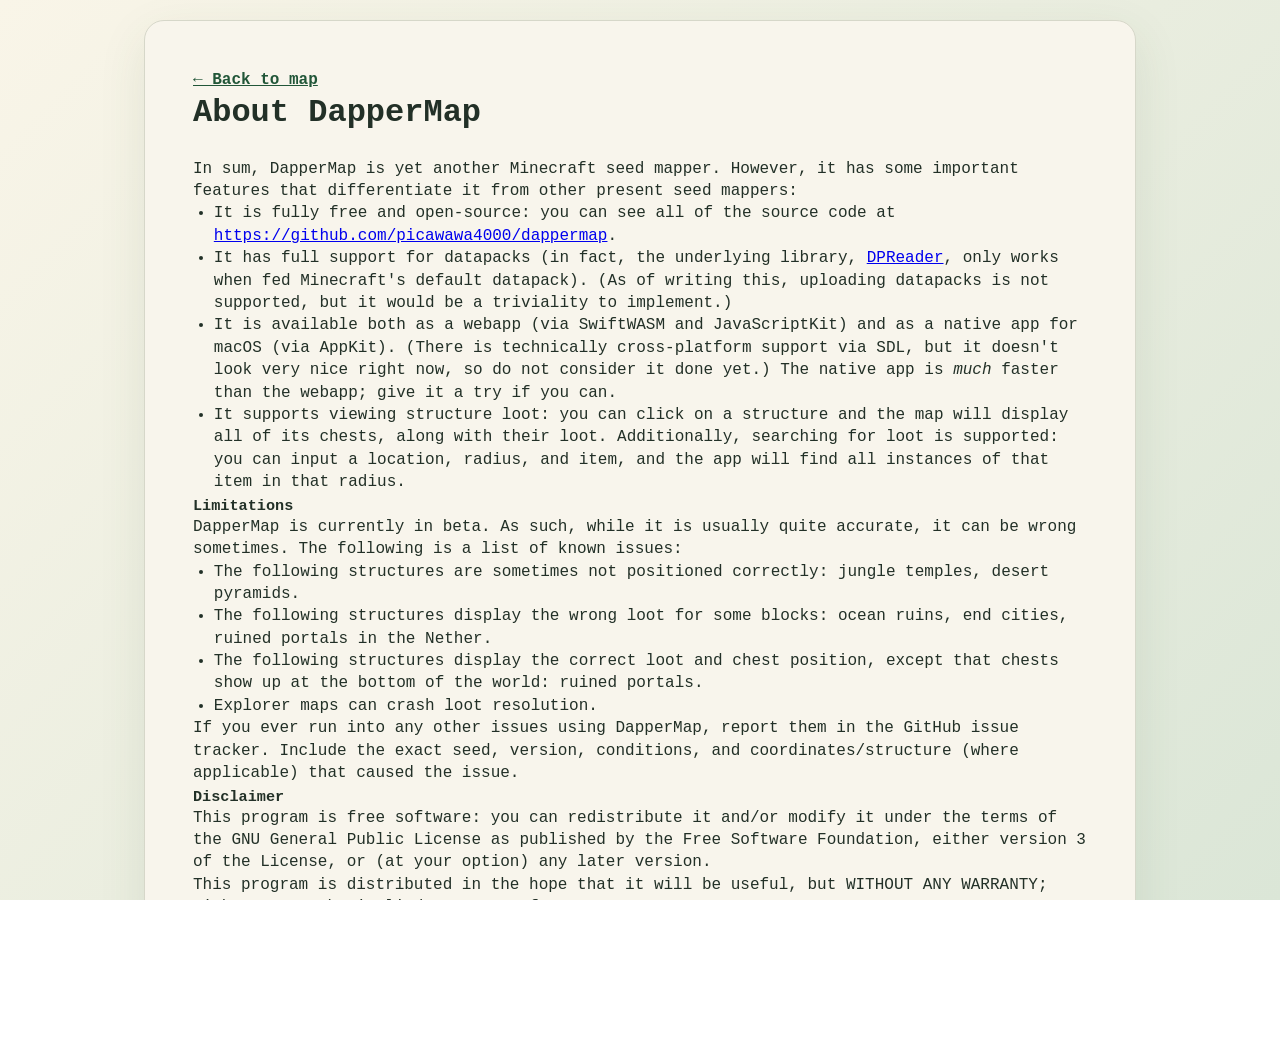
<file: about.html>
<!doctype html>
<html lang="en">
<head><meta charset="utf-8"><meta name="viewport" content="width=device-width, initial-scale=1"><title>About DapperMap</title><link rel="stylesheet" href="./styles.css"></head>
<body class="about-page"><main class="about"><p><a class="about-link" href="./index.html">← Back to map</a></p><h1>About DapperMap</h1>
<p>In sum, DapperMap is yet another Minecraft seed mapper. However, it has some important features that differentiate it from other present seed mappers:</p>
<ul><li>It is fully free and open-source: you can see all of the source code at <a href="https://github.com/picawawa4000/dappermap">https://github.com/picawawa4000/dappermap</a>.</li><li>It has full support for datapacks (in fact, the underlying library, <a href="https://github.com/picawawa4000/dpreader-swift">DPReader</a>, only works when fed Minecraft's default datapack). (As of writing this, uploading datapacks is not supported, but it would be a triviality to implement.)</li><li>It is available both as a webapp (via SwiftWASM and JavaScriptKit) and as a native app for macOS (via AppKit). (There is technically cross-platform support via SDL, but it doesn't look very nice right now, so do not consider it done yet.) The native app is <em>much</em> faster than the webapp; give it a try if you can.</li><li>It supports viewing structure loot: you can click on a structure and the map will display all of its chests, along with their loot. Additionally, searching for loot is supported: you can input a location, radius, and item, and the app will find all instances of that item in that radius.</li></ul>
<h2>Limitations</h2><p>DapperMap is currently in beta. As such, while it is usually quite accurate, it can be wrong sometimes. The following is a list of known issues:</p><ul><li>The following structures are sometimes not positioned correctly: jungle temples, desert pyramids.</li><li>The following structures display the wrong loot for some blocks: ocean ruins, end cities, ruined portals in the Nether.</li><li>The following structures display the correct loot and chest position, except that chests show up at the bottom of the world: ruined portals.</li><li>Explorer maps can crash loot resolution.</li></ul><p>If you ever run into any other issues using DapperMap, report them in the GitHub issue tracker. Include the exact seed, version, conditions, and coordinates/structure (where applicable) that caused the issue.</p>
<h2>Disclaimer</h2><p>This program is free software: you can redistribute it and/or modify it under the terms of the GNU General Public License as published by the Free Software Foundation, either version 3 of the License, or (at your option) any later version.<br>This program is distributed in the hope that it will be useful, but WITHOUT ANY WARRANTY; without even the implied warranty of MERCHANTABILITY or FITNESS FOR A PARTICULAR PURPOSE. See the GNU General Public License for more details. You may find a copy at <a href="https://github.com/picawawa4000/dappermap/blob/main/LICENCE.txt">https://github.com/picawawa4000/dappermap/blob/main/LICENCE.txt</a>.</p><p><strong>NOT AN OFFICIAL MINECRAFT PRODUCT. NOT AFFILIATED WITH OR ENDORSED BY MOJANG AB OR MICROSOFT.</strong></p></main></body></html>
</file>
<file: styles.css>
:root { --ink:#223027; --paper:#f7f4ea; --line:#d6d7c9; --green:#215638; --soft:#e8eee1; }
* { box-sizing:border-box; } html, body { width:100%; height:100%; margin:0; overflow:hidden; background:linear-gradient(135deg,#f9f5e8,#dbe6d7); color:var(--ink); font-family:ui-monospace,SFMono-Regular,Menlo,Monaco,Consolas,"Liberation Mono",monospace; }
.shell { display:grid; grid-template-columns:var(--sidebar-width, clamp(16rem,28vw,30rem)) .6rem minmax(0,1fr); gap:0; width:100vw; height:100vh; padding:1.25rem; } .sidebar { min-height:0; display:flex; flex-direction:column; gap:1.25rem; } .sidebar-resizer { cursor:col-resize; border-radius:.4rem; touch-action:none; } .sidebar-resizer:hover, .sidebar-resizer.dragging { background:var(--line); } .panel { background:color-mix(in srgb,var(--paper) 92%,white); border:1px solid var(--line); border-radius:1.25rem; box-shadow:0 1rem 3rem #3e57321a; } .page-switcher { padding:1rem; } .menu { min-height:0; overflow:auto; padding:1rem; } [data-page-panel="map"] { display:grid; gap:.75rem; } [data-page-panel="map"][hidden] { display:none; } .map-stage { min-width:0; min-height:0; display:grid; place-items:center; } .map-frame { position:relative; width:100%; height:100%; overflow:hidden; border-radius:1.25rem; background:var(--paper); border:1px solid var(--line); touch-action:none; } canvas { position:absolute; inset:0; width:100%; height:100%; image-rendering:pixelated; } .field { display:grid; gap:.5rem; } .field span, summary { font-variant:small-caps; letter-spacing:.08em; font-weight:bold; } input, select, button { width:100%; border:1px solid var(--line); border-radius:.75rem; padding:.75rem 1rem; background:white; color:inherit; font:inherit; } button { border:0; background:var(--green); color:white; cursor:pointer; font-weight:bold; } .menu-section { border:1px solid var(--line); border-radius:1rem; overflow:hidden; } summary { padding:1rem; cursor:pointer; background:#f0eee4; } .menu-body { padding:1rem; display:grid; gap:.9rem; } .status { margin:0; line-height:1.35; color:#667365; } .error { color:#9e3028; } .actions { display:grid; grid-template-columns:1fr 1fr; gap:.5rem; } .editor-list { display:grid; gap:.45rem; } .biome-row { display:grid; grid-template-columns:minmax(0,1fr) auto auto; gap:.5rem; align-items:center; padding:.5rem; border-bottom:1px solid var(--line); } .biome-header,.biome-row-header { min-width:0; display:flex; gap:.55rem; align-items:center; } .biome-swatch { width:1rem; height:1rem; border-radius:50%; border:1px solid #0002; flex:0 0 auto; } .biome-name { overflow:hidden; text-overflow:ellipsis; white-space:nowrap; font-size:.85rem; } .structure-enabled-input { width:1.2rem; height:1.2rem; } .structure-color-input { width:2rem; height:2rem; padding:.15rem; } .debug-metrics dl { margin:0; display:grid; gap:.5rem; } .debug-metrics dl div { display:flex; justify-content:space-between; gap:1rem; } .debug-metrics dt { color:#667365; } .debug-metrics dd { margin:0; text-align:right; } .map-tooltip { position:absolute; pointer-events:none; padding:.45rem .65rem; border-radius:.5rem; background:#18261ddd; color:white; font-size:.8rem; transform:translate(12px,12px); }
@media (max-width: 800px) { .shell { grid-template-columns:1fr; grid-template-rows:auto minmax(0,1fr); padding:.65rem; gap:.65rem; } .sidebar { max-height:40vh; } .sidebar-resizer { display:none; } .page-switcher { padding:.65rem; } .menu { padding:.65rem; } }

/* Canvas markers are drawn by Swift. These rules keep their click/hover affordances and
   multi-container loot tooltips visible above both canvases. */
.map-frame { cursor: grab; }
.map-frame.dragging { cursor: grabbing; }
.map-frame:focus-visible { outline: 3px solid #7ca66b; outline-offset: 3px; }
#map-overlay { cursor: inherit; }
.structure-help { margin: 0; color: #667365; font-size: .82rem; line-height: 1.4; }
.debug-breakdown-label { margin: .35rem 0 0; color: #667365; font-size: .82rem; }
.debug-metrics pre { margin: 0; white-space: pre-wrap; overflow-wrap: anywhere; font: .76rem/1.4 ui-monospace, SFMono-Regular, Menlo, monospace; }
.loot-list { display: grid; gap: .6rem; }
.loot-container { border: 1px solid var(--line); border-radius: .7rem; background: #fffdf7; overflow: hidden; }
.loot-container summary { padding: .7rem .8rem; background: #f0eee4; font: .8rem ui-monospace, SFMono-Regular, Menlo, monospace; overflow-wrap: anywhere; }
.loot-items { margin: 0; padding: .7rem 1rem .8rem 2.2rem; display: grid; gap: .25rem; font: .82rem ui-monospace, SFMono-Regular, Menlo, monospace; }
.loot-item-match { margin: -.1rem -.25rem; padding: .1rem .25rem; border-radius: .25rem; background: #ffe28a; color: #513700; font-weight: 700; }
/* Grid items default to their content's minimum width. The About prose and long URLs must not
   widen the sidebar beyond its grid track. */
.sidebar, .menu, [data-page-panel="about"], [data-page-panel="about"] .menu-section, .about { min-width: 0; max-width: 100%; }
.about { line-height: 1.4; overflow-wrap: anywhere; word-break: break-word; white-space: normal; }
.about * { min-width: 0; max-width: 100%; overflow-wrap: anywhere; word-break: break-word; }
.about h2 { margin: .25rem 0 0; font-size: .95rem !important; line-height: 1.2; }
.about p, .about ul { margin: 0; line-height: inherit; }
.about ul { padding-left: 1.3rem; }
/* The main map keeps its original fixed sidebar layout. About is now a separate page. */
.shell { grid-template-columns:clamp(16rem,28vw,30rem) minmax(0,1fr); gap:1.25rem; }
.sidebar-resizer { display:none; }
.about-page { min-height:100vh; padding:1.25rem; height:100%; overflow:auto; }
.about-page .about { max-width:62rem; margin:0 auto; padding:clamp(1rem,4vw,3rem); background:color-mix(in srgb,var(--paper) 92%,white); border:1px solid var(--line); border-radius:1.25rem; box-shadow:0 1rem 3rem #3e57321a; }
.about-page .about h1 { margin-top:0; }
.about-link { color:var(--green); font-weight:bold; }
.map-tooltip {
  z-index: 10;
  max-width: min(24rem, calc(100% - 1.5rem));
  max-height: calc(100% - 1.5rem);
  overflow: auto;
  padding: .55rem .7rem;
  border: 1px solid #ffffff80;
  background: #101810f2;
  box-shadow: 0 .6rem 1.4rem #0006;
  font: .8rem/1.4 ui-monospace, SFMono-Regular, Menlo, monospace;
  white-space: pre-line;
}
</file>
